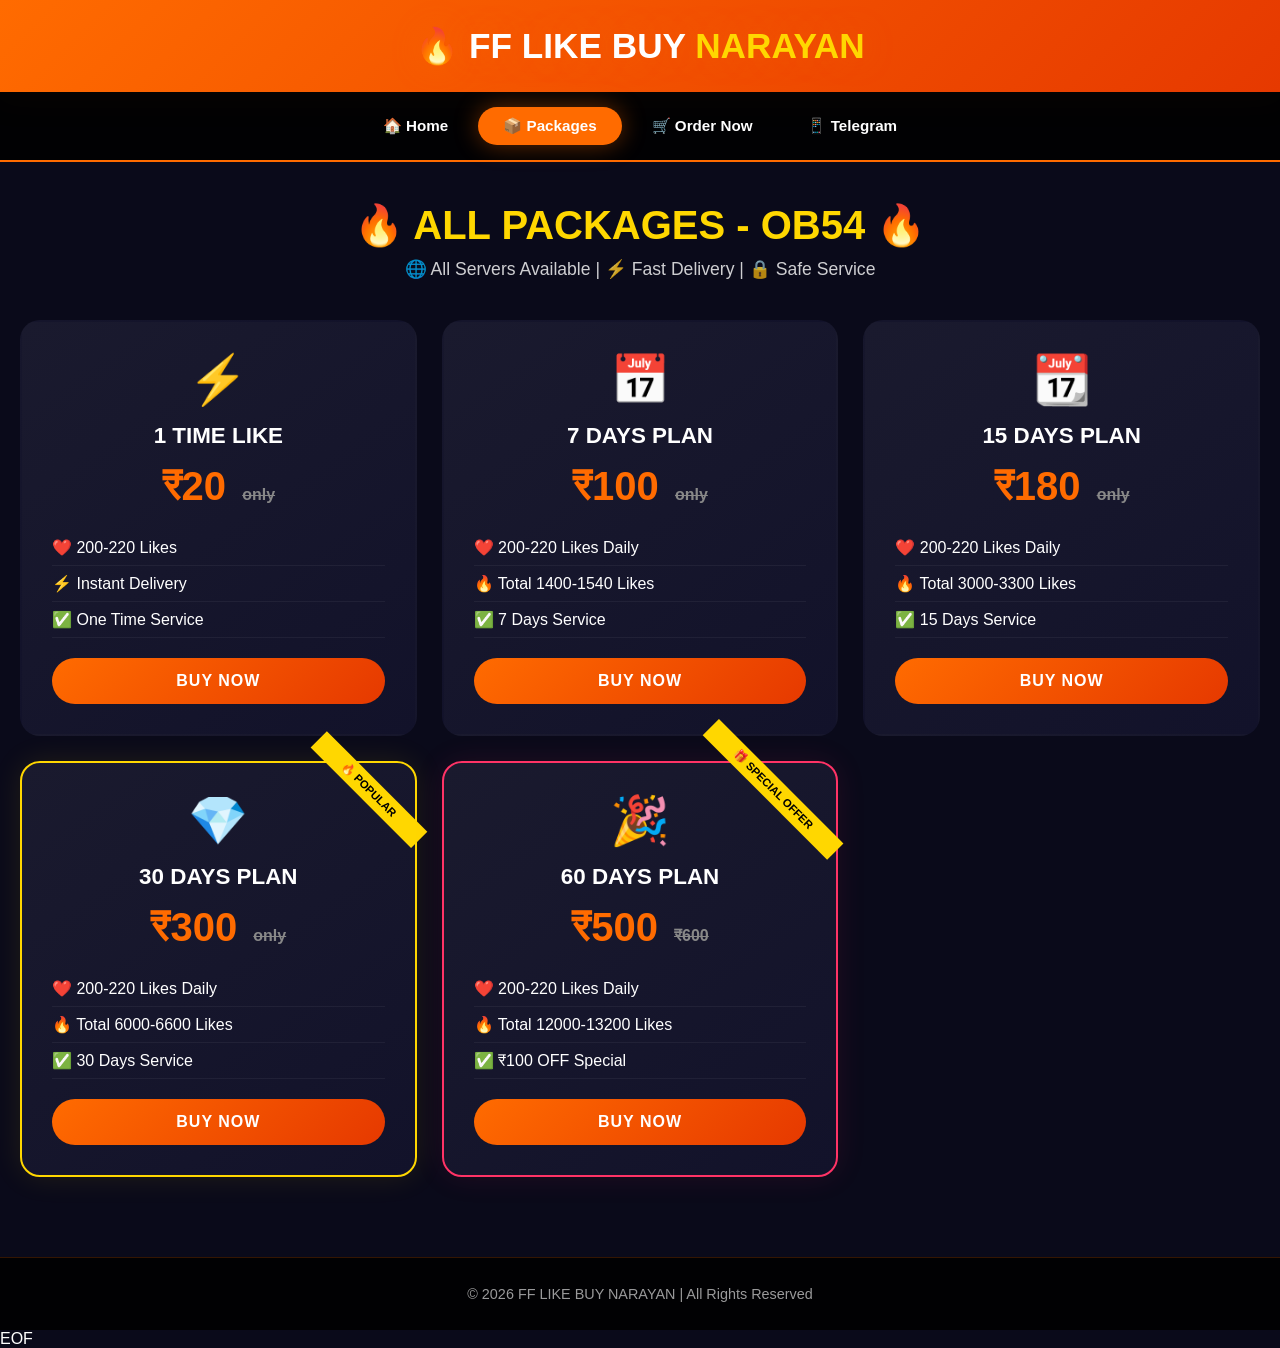
<file: packages.html>
<!DOCTYPE html>
<html lang="hi">
<head>
    <meta charset="UTF-8">
    <meta name="viewport" content="width=device-width, initial-scale=1.0">
    <title>Packages - FF LIKE BUY NARAYAN</title>
    <style>
        *{margin:0;padding:0;box-sizing:border-box;font-family:'Segoe UI',Arial,sans-serif}
        body{background:#0a0a1a;color:#fff;min-height:100vh}
        .header{background:linear-gradient(135deg,#ff6b00,#e63900);padding:25px;text-align:center;box-shadow:0 4px 30px rgba(255,107,0,0.3)}
        .header h1{font-size:2.2rem;text-shadow:0 0 30px rgba(255,107,0,0.4)}
        .header h1 span{color:#FFD700}
        .navbar{background:rgba(0,0,0,0.9);padding:15px;text-align:center;border-bottom:2px solid #ff6b00;display:flex;justify-content:center;flex-wrap:wrap;gap:5px}
        .navbar a{color:#fff;text-decoration:none;padding:10px 25px;border-radius:30px;transition:all 0.3s;font-weight:600;font-size:0.95rem}
        .navbar a:hover,.navbar a.active{background:#ff6b00;box-shadow:0 0 25px rgba(255,107,0,0.4)}
        .packages-section{padding:40px 20px;max-width:1300px;margin:0 auto}
        .section-title{text-align:center;font-size:2.5rem;color:#FFD700;margin-bottom:10px}
        .section-sub{text-align:center;opacity:0.8;margin-bottom:40px;font-size:1.1rem}
        .packages-grid{display:grid;grid-template-columns:repeat(auto-fit,minmax(300px,1fr));gap:25px}
        .package-card{background:linear-gradient(145deg,#1a1a2e,#12122a);border-radius:20px;padding:30px;text-align:center;transition:all 0.3s;border:2px solid transparent;position:relative}
        .package-card:hover{transform:translateY(-10px);border-color:#ff6b00;box-shadow:0 10px 40px rgba(255,107,0,0.15)}
        .package-card.popular{border-color:#FFD700;box-shadow:0 0 30px rgba(255,215,0,0.1)}
        .package-card.special{border-color:#ff3366;box-shadow:0 0 30px rgba(255,51,102,0.1)}
        .package-card .badge{position:absolute;top:15px;right:-25px;background:#FFD700;color:#000;padding:5px 35px;transform:rotate(45deg);font-size:0.7rem;font-weight:bold}
        .package-card .package-icon{font-size:3rem;margin-bottom:15px}
        .package-card h3{font-size:1.4rem;margin-bottom:10px}
        .package-card .price{font-size:2.5rem;font-weight:bold;color:#ff6b00;margin:15px 0}
        .package-card .price small{font-size:1rem;color:#888;text-decoration:line-through;margin-left:5px}
        .features{list-style:none;margin:20px 0;text-align:left}
        .features li{padding:8px 0;border-bottom:1px solid rgba(255,255,255,0.05)}
        .btn-buy{background:linear-gradient(135deg,#ff6b00,#e63900);color:#fff;border:none;padding:14px;border-radius:50px;font-size:1rem;font-weight:bold;cursor:pointer;transition:all 0.3s;width:100%;text-transform:uppercase;letter-spacing:1px}
        .btn-buy:hover{transform:scale(1.03);box-shadow:0 0 30px rgba(255,107,0,0.3)}
        .footer{background:rgba(0,0,0,0.9);text-align:center;padding:25px;margin-top:40px;border-top:1px solid rgba(255,107,0,0.2)}
        .footer p{opacity:0.6;font-size:0.9rem;margin:3px 0}
        @media(max-width:768px){.header h1{font-size:1.5rem}.packages-grid{grid-template-columns:1fr}.navbar a{padding:8px 15px;font-size:0.8rem}}
    </style>
</head>
<body>
    <header class="header">
        <div class="header-content"><h1>🔥 FF LIKE BUY <span>NARAYAN</span></h1></div>
    </header>

    <nav class="navbar">
        <a href="index.html">🏠 Home</a>
        <a href="packages.html" class="active">📦 Packages</a>
        <a href="order.html">🛒 Order Now</a>
        <a href="https://t.me/narayan_verma" target="_blank">📱 Telegram</a>
    </nav>

    <section class="packages-section">
        <h2 class="section-title">🔥 ALL PACKAGES - OB54 🔥</h2>
        <p class="section-sub">🌐 All Servers Available | ⚡ Fast Delivery | 🔒 Safe Service</p>

        <div class="packages-grid">
            <div class="package-card">
                <div class="package-icon">⚡</div>
                <h3>1 TIME LIKE</h3>
                <div class="price">₹20 <small>only</small></div>
                <ul class="features">
                    <li>❤️ 200-220 Likes</li>
                    <li>⚡ Instant Delivery</li>
                    <li>✅ One Time Service</li>
                </ul>
                <button class="btn-buy" onclick="orderPackage('1 TIME LIKE', 20)">Buy Now</button>
            </div>

            <div class="package-card">
                <div class="package-icon">📅</div>
                <h3>7 DAYS PLAN</h3>
                <div class="price">₹100 <small>only</small></div>
                <ul class="features">
                    <li>❤️ 200-220 Likes Daily</li>
                    <li>🔥 Total 1400-1540 Likes</li>
                    <li>✅ 7 Days Service</li>
                </ul>
                <button class="btn-buy" onclick="orderPackage('7 DAYS PLAN', 100)">Buy Now</button>
            </div>

            <div class="package-card">
                <div class="package-icon">📆</div>
                <h3>15 DAYS PLAN</h3>
                <div class="price">₹180 <small>only</small></div>
                <ul class="features">
                    <li>❤️ 200-220 Likes Daily</li>
                    <li>🔥 Total 3000-3300 Likes</li>
                    <li>✅ 15 Days Service</li>
                </ul>
                <button class="btn-buy" onclick="orderPackage('15 DAYS PLAN', 180)">Buy Now</button>
            </div>

            <div class="package-card popular">
                <div class="badge">🔥 POPULAR</div>
                <div class="package-icon">💎</div>
                <h3>30 DAYS PLAN</h3>
                <div class="price">₹300 <small>only</small></div>
                <ul class="features">
                    <li>❤️ 200-220 Likes Daily</li>
                    <li>🔥 Total 6000-6600 Likes</li>
                    <li>✅ 30 Days Service</li>
                </ul>
                <button class="btn-buy" onclick="orderPackage('30 DAYS PLAN', 300)">Buy Now</button>
            </div>

            <div class="package-card special">
                <div class="badge">🎁 SPECIAL OFFER</div>
                <div class="package-icon">🎉</div>
                <h3>60 DAYS PLAN</h3>
                <div class="price">₹500 <small>₹600</small></div>
                <ul class="features">
                    <li>❤️ 200-220 Likes Daily</li>
                    <li>🔥 Total 12000-13200 Likes</li>
                    <li>✅ ₹100 OFF Special</li>
                </ul>
                <button class="btn-buy" onclick="orderPackage('60 DAYS PLAN', 500)">Buy Now</button>
            </div>
        </div>
    </section>

    <footer class="footer"><p>© 2026 FF LIKE BUY NARAYAN | All Rights Reserved</p></footer>

    <script>
        function orderPackage(name, price) {
            localStorage.setItem('selectedPackage', name);
            localStorage.setItem('selectedPrice', price);
            window.location.href = 'order.html';
        }
    </script>
</body>
</html>
EOF
</file>
